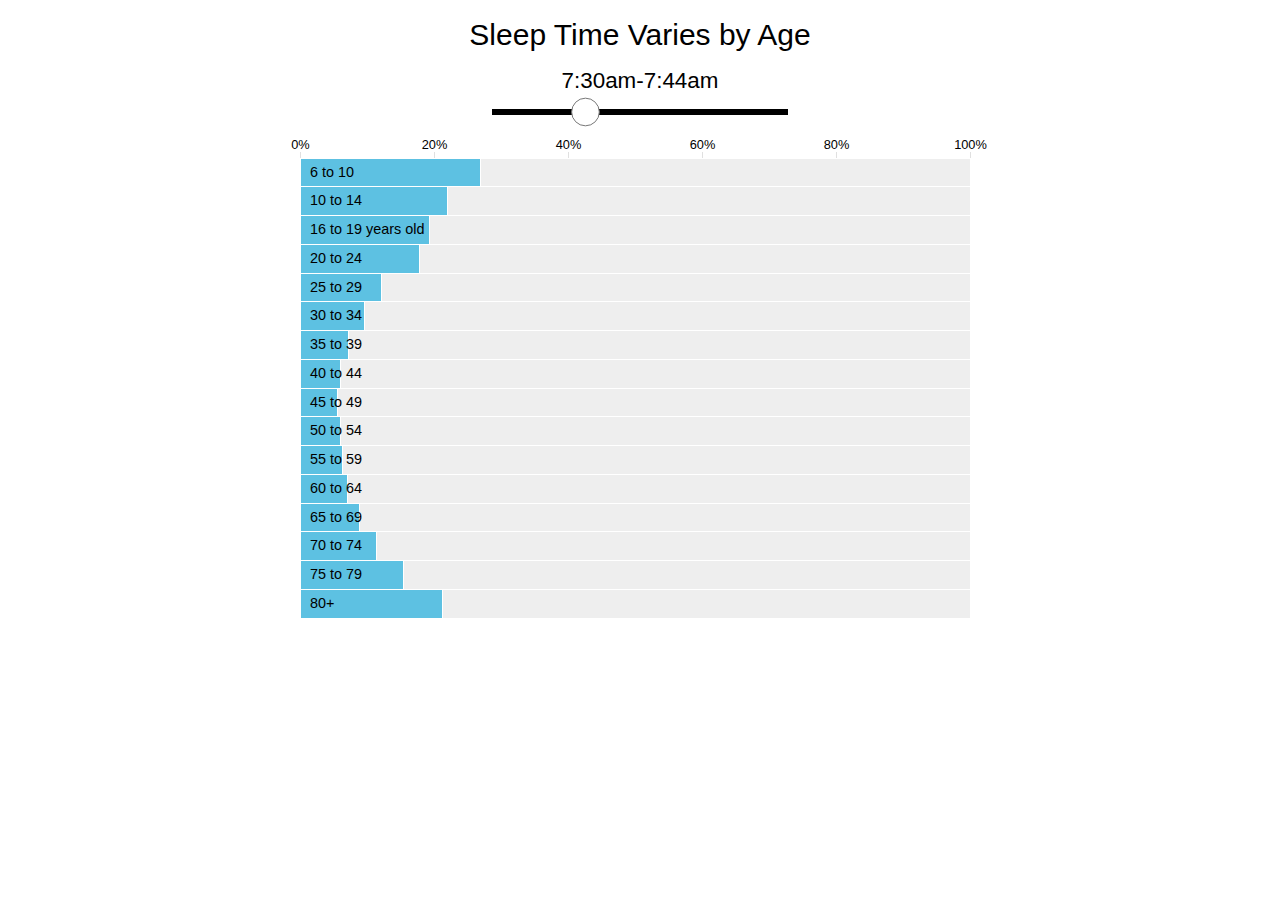
<file: index.html>
<!DOCTYPE html>
<head>
<meta charset="utf-8">
<title>Sleep Time Varies by Age</title>
<link rel="stylesheet" href="style/style.css" type="text/css" media="screen" />
</head>


<div id="main-wrapper">
	<h1>Sleep Time Varies by Age</h1>
	<div id="update">
		<div id="timeslider" class="slider">
			<div class="uservalue"></div>
			<div class="sliderholder"></div>
		</div>
        
        <div class="clr"></div>
	</div><!-- @end #update -->
    
    <div id="chart-wrapper">
        <div id="chart"></div>
        <div class="clr"></div>
    </div><!-- @end #chart-wrapper -->
    
    
    <div class="clr"></div>
</div><!-- @end #main-wrapper -->

<script src="js/d3.v7.min.js"></script>
<script src="js/d3-simple-slider.min.js"></script>

<script>
let USER_TIMEBIN = 30; 

let margin, svg, width, height;    
let x, xAxisBottom, xAxisTop;
let y, yAxisLeft, yAxisRight;
let xAxisEl, yAxisEl;
let bar;
let barData;
let timeSlider;

// Directly paste the data here

barData = [
  {agegrp:6, timebin1:93.3, timebin2:93.3, timebin3:93.3, timebin4:93.3, timebin5:80.1, timebin6:80.1, timebin7:80.1, timebin8:80.1, timebin9:53.8, timebin10:53.8, timebin11:53.8, timebin12:53.8, timebin13:28.2, timebin14:28.2, timebin15:28.2, timebin16:28.2, timebin17:99.7, timebin18:99.7, timebin19:99.4, timebin20:99.4, timebin21:97.7, timebin22:97.7, timebin23:93.1, timebin24:93.1, timebin25:75.1, timebin26:75.1, timebin27:51.6, timebin28:51.6, timebin29:27.0, timebin30:27.0, timebin31:12.1, timebin32:12.1, timebin33:4.7, timebin34:4.7, timebin35:2.0, timebin36:2.0, timebin37:0.8, timebin38:0.8, timebin39:0.4, timebin40:0.4, timebin41:0.2, timebin42:0.2, timebin43:0.2, timebin44:0.2, timebin45:0.5, timebin46:0.5, timebin47:0.9, timebin48:0.9, timebin49:2.0, timebin50:2.0, timebin51:3.1, timebin52:3.1, timebin53:5.8, timebin54:5.8, timebin55:10.7, timebin56:10.7, timebin57:17.8, timebin58:17.8, timebin59:24.4, timebin60:24.4, timebin61:26.9, timebin62:26.9, timebin63:25.8, timebin64:25.8, timebin65:17.6, timebin66:17.6, timebin67:10.4, timebin68:10.4, timebin69:4.3, timebin70:4.3, timebin71:1.8, timebin72:1.8, timebin73:0.7, timebin74:0.7, timebin75:0.5, timebin76:0.5, timebin77:0.7, timebin78:0.7, timebin79:1.9, timebin80:1.9, timebin81:6.8, timebin82:6.8, timebin83:20.0, timebin84:20.0, timebin85:46.3, timebin86:46.3, timebin87:71.8, timebin88:71.8, timebin89:90.7, timebin90:90.7, timebin91:96.9, timebin92:96.9, timebin93:97.8, timebin94:97.8, timebin95:98.1, timebin96:98.1},
  {agegrp:10, timebin1:96.3, timebin2:96.3, timebin3:96.3, timebin4:96.3, timebin5:87.5, timebin6:87.5, timebin7:87.5, timebin8:87.5, timebin9:65.8, timebin10:65.8, timebin11:65.8, timebin12:65.8, timebin13:40.1, timebin14:40.1, timebin15:40.1, timebin16:40.1, timebin17:99.4, timebin18:99.4, timebin19:98.8, timebin20:98.8, timebin21:95.6, timebin22:95.6, timebin23:88.5, timebin24:88.5, timebin25:67.2, timebin26:67.2, timebin27:43.3, timebin28:43.3, timebin29:22.0, timebin30:22.0, timebin31:10.0, timebin32:10.0, timebin33:4.0, timebin34:4.0, timebin35:1.8, timebin36:1.8, timebin37:0.8, timebin38:0.8, timebin39:0.4, timebin40:0.4, timebin41:0.2, timebin42:0.2, timebin43:0.2, timebin44:0.2, timebin45:0.4, timebin46:0.4, timebin47:0.7, timebin48:0.7, timebin49:1.6, timebin50:1.6, timebin51:2.6, timebin52:2.6, timebin53:4.6, timebin54:4.6, timebin55:8.4, timebin56:8.4, timebin57:14.6, timebin58:14.6, timebin59:19.8, timebin60:19.8, timebin61:22.2, timebin62:22.2, timebin63:21.0, timebin64:21.0, timebin65:14.1, timebin66:14.1, timebin67:8.7, timebin68:8.7, timebin69:3.5, timebin70:3.5, timebin71:1.6, timebin72:1.6, timebin73:0.6, timebin74:0.6, timebin75:0.3, timebin76:0.3, timebin77:0.3, timebin78:0.3, timebin79:0.8, timebin80:0.8, timebin81:3.7, timebin82:3.7, timebin83:12.7, timebin84:12.7, timebin85:34.4, timebin86:34.4, timebin87:60.0, timebin88:60.0, timebin89:84.5, timebin90:84.5, timebin91:94.2, timebin92:94.2, timebin93:97.9, timebin94:97.9, timebin95:98.9, timebin96:98.9},
  {agegrp:15, timebin1:97.3, timebin2:97.3, timebin3:98.0, timebin4:98.0, timebin5:94.5, timebin6:94.5, timebin7:94.5, timebin8:94.5, timebin9:82.3, timebin10:82.3, timebin11:82.3, timebin12:82.3, timebin13:63.2, timebin14:63.2, timebin15:63.2, timebin16:63.2, timebin17:99.0, timebin18:99.0, timebin19:98.0, timebin20:98.0, timebin21:92.8, timebin22:92.8, timebin23:83.8, timebin24:83.8, timebin25:60.5, timebin26:60.5, timebin27:39.2, timebin28:39.2, timebin29:19.3, timebin30:19.3, timebin31:9.7, timebin32:9.7, timebin33:4.1, timebin34:4.1, timebin35:2.2, timebin36:2.2, timebin37:1.1, timebin38:1.1, timebin39:0.8, timebin40:0.8, timebin41:0.6, timebin42:0.6, timebin43:0.6, timebin44:0.6, timebin45:0.8, timebin46:0.8, timebin47:1.2, timebin48:1.2, timebin49:2.2, timebin50:2.2, timebin51:3.2, timebin52:3.2, timebin53:5.1, timebin54:5.1, timebin55:8.8, timebin56:8.8, timebin57:14.8, timebin58:14.8, timebin59:19.5, timebin60:19.5, timebin61:21.1, timebin62:21.1, timebin63:19.9, timebin64:19.9, timebin65:13.8, timebin66:13.8, timebin67:8.6, timebin68:8.6, timebin69:3.8, timebin70:3.8, timebin71:1.7, timebin72:1.7, timebin73:0.7, timebin74:0.7, timebin75:0.3, timebin76:0.3, timebin77:0.2, timebin78:0.2, timebin79:0.4, timebin80:0.4, timebin81:1.4, timebin82:1.4, timebin83:5.3, timebin84:5.3, timebin85:17.7, timebin86:17.7, timebin87:36.9, timebin88:36.9, timebin89:64.7, timebin90:64.7, timebin91:81.8, timebin92:81.8, timebin93:92.4, timebin94:92.4, timebin95:96.5, timebin96:96.5},
  {agegrp:20, timebin1:96.7, timebin2:96.7, timebin3:97.6, timebin4:97.6, timebin5:95.5, timebin6:95.5, timebin7:95.7, timebin8:95.7, timebin9:86.3, timebin10:86.3, timebin11:86.3, timebin12:86.3, timebin13:70.3, timebin14:70.3, timebin15:70.3, timebin16:70.3, timebin17:98.6, timebin18:98.6, timebin19:97.2, timebin20:97.2, timebin21:89.1, timebin22:89.1, timebin23:77.3, timebin24:77.3, timebin25:53.5, timebin26:53.5, timebin27:35.5, timebin28:35.5, timebin29:17.8, timebin30:17.8, timebin31:9.4, timebin32:9.4, timebin33:4.2, timebin34:4.2, timebin35:2.4, timebin36:2.4, timebin37:1.3, timebin38:1.3, timebin39:1.1, timebin40:1.1, timebin41:0.8, timebin42:0.8, timebin43:0.8, timebin44:0.8, timebin45:1.2, timebin46:1.2, timebin47:1.7, timebin48:1.7, timebin49:3.0, timebin50:3.0, timebin51:4.3, timebin52:4.3, timebin53:6.4, timebin54:6.4, timebin55:10.2, timebin56:10.2, timebin57:17.1, timebin58:17.1, timebin59:22.6, timebin60:22.6, timebin61:24.4, timebin62:24.4, timebin63:22.6, timebin64:22.6, timebin65:15.5, timebin66:15.5, timebin67:9.3, timebin68:9.3, timebin69:3.9, timebin70:3.9, timebin71:1.7, timebin72:1.7, timebin73:0.7, timebin74:0.7, timebin75:0.4, timebin76:0.4, timebin77:0.3, timebin78:0.3, timebin79:0.4, timebin80:0.4, timebin81:1.1, timebin82:1.1, timebin83:3.8, timebin84:3.8, timebin85:13.6, timebin86:13.6, timebin87:29.9, timebin88:29.9, timebin89:57.0, timebin90:57.0, timebin91:75.5, timebin92:75.5, timebin93:89.0, timebin94:89.0, timebin95:94.8, timebin96:94.8},
  {agegrp:25, timebin1:97.1, timebin2:97.1, timebin3:97.7, timebin4:97.7, timebin5:95.1, timebin6:95.1, timebin7:95.2, timebin8:95.2, timebin9:85.0, timebin10:85.0, timebin11:85.1, timebin12:85.1, timebin13:67.7, timebin14:67.7, timebin15:67.7, timebin16:67.7, timebin17:98.6, timebin18:98.6, timebin19:96.6, timebin20:96.6, timebin21:85.8, timebin22:85.8, timebin23:70.5, timebin24:70.5, timebin25:44.3, timebin26:44.3, timebin27:26.9, timebin28:26.9, timebin29:12.2, timebin30:12.2, timebin31:6.1, timebin32:6.1, timebin33:2.7, timebin34:2.7, timebin35:1.6, timebin36:1.6, timebin37:0.9, timebin38:0.9, timebin39:0.7, timebin40:0.7, timebin41:0.6, timebin42:0.6, timebin43:0.7, timebin44:0.7, timebin45:1.1, timebin46:1.1, timebin47:1.5, timebin48:1.5, timebin49:2.6, timebin50:2.6, timebin51:3.7, timebin52:3.7, timebin53:5.8, timebin54:5.8, timebin55:9.5, timebin56:9.5, timebin57:16.0, timebin58:16.0, timebin59:22.3, timebin60:22.3, timebin61:25.1, timebin62:25.1, timebin63:23.4, timebin64:23.4, timebin65:16.1, timebin66:16.1, timebin67:9.8, timebin68:9.8, timebin69:3.9, timebin70:3.9, timebin71:1.4, timebin72:1.4, timebin73:0.6, timebin74:0.6, timebin75:0.3, timebin76:0.3, timebin77:0.3, timebin78:0.3, timebin79:0.4, timebin80:0.4, timebin81:1.3, timebin82:1.3, timebin83:4.4, timebin84:4.4, timebin85:15.0, timebin86:15.0, timebin87:32.6, timebin88:32.6, timebin89:60.8, timebin90:60.8, timebin91:79.8, timebin92:79.8, timebin93:91.8, timebin94:91.8, timebin95:96.2, timebin96:96.2},
  {agegrp:30, timebin1:97.5, timebin2:97.5, timebin3:97.9, timebin4:97.9, timebin5:94.9, timebin6:94.9, timebin7:95.0, timebin8:95.0, timebin9:84.5, timebin10:84.5, timebin11:84.5, timebin12:84.5, timebin13:66.3, timebin14:66.3, timebin15:66.3, timebin16:66.3, timebin17:98.3, timebin18:98.3, timebin19:95.9, timebin20:95.9, timebin21:83.9, timebin22:83.9, timebin23:67.4, timebin24:67.4, timebin25:40.1, timebin26:40.1, timebin27:22.8, timebin28:22.8, timebin29:9.6, timebin30:9.6, timebin31:4.5, timebin32:4.5, timebin33:1.9, timebin34:1.9, timebin35:1.1, timebin36:1.1, timebin37:0.6, timebin38:0.6, timebin39:0.5, timebin40:0.5, timebin41:0.5, timebin42:0.5, timebin43:0.5, timebin44:0.5, timebin45:0.9, timebin46:0.9, timebin47:1.3, timebin48:1.3, timebin49:2.4, timebin50:2.4, timebin51:3.3, timebin52:3.3, timebin53:5.4, timebin54:5.4, timebin55:8.9, timebin56:8.9, timebin57:15.0, timebin58:15.0, timebin59:20.4, timebin60:20.4, timebin61:22.5, timebin62:22.5, timebin63:21.0, timebin64:21.0, timebin65:14.5, timebin66:14.5, timebin67:8.4, timebin68:8.4, timebin69:3.4, timebin70:3.4, timebin71:1.3, timebin72:1.3, timebin73:0.5, timebin74:0.5, timebin75:0.3, timebin76:0.3, timebin77:0.2, timebin78:0.2, timebin79:0.4, timebin80:0.4, timebin81:1.5, timebin82:1.5, timebin83:4.8, timebin84:4.8, timebin85:15.6, timebin86:15.6, timebin87:34.0, timebin88:34.0, timebin89:62.9, timebin90:62.9, timebin91:81.9, timebin92:81.9, timebin93:93.2, timebin94:93.2, timebin95:97.0, timebin96:97.0},
  {agegrp:35, timebin1:97.5, timebin2:97.5, timebin3:97.9, timebin4:97.9, timebin5:94.4, timebin6:94.4, timebin7:94.4, timebin8:94.4, timebin9:82.8, timebin10:82.8, timebin11:82.8, timebin12:82.8, timebin13:64.2, timebin14:64.2, timebin15:64.2, timebin16:64.2, timebin17:98.4, timebin18:98.4, timebin19:95.4, timebin20:95.4, timebin21:81.2, timebin22:81.2, timebin23:62.8, timebin24:62.8, timebin25:34.7, timebin26:34.7, timebin27:18.8, timebin28:18.8, timebin29:7.2, timebin30:7.2, timebin31:3.3, timebin32:3.3, timebin33:1.3, timebin34:1.3, timebin35:0.8, timebin36:0.8, timebin37:0.5, timebin38:0.5, timebin39:0.5, timebin40:0.5, timebin41:0.5, timebin42:0.5, timebin43:0.6, timebin44:0.6, timebin45:0.9, timebin46:0.9, timebin47:1.4, timebin48:1.4, timebin49:2.5, timebin50:2.5, timebin51:3.5, timebin52:3.5, timebin53:5.7, timebin54:5.7, timebin55:9.2, timebin56:9.2, timebin57:15.3, timebin58:15.3, timebin59:20.1, timebin60:20.1, timebin61:21.7, timebin62:21.7, timebin63:19.8, timebin64:19.8, timebin65:13.5, timebin66:13.5, timebin67:7.7, timebin68:7.7, timebin69:3.1, timebin70:3.1, timebin71:1.2, timebin72:1.2, timebin73:0.5, timebin74:0.5, timebin75:0.3, timebin76:0.3, timebin77:0.3, timebin78:0.3, timebin79:0.5, timebin80:0.5, timebin81:1.7, timebin82:1.7, timebin83:5.4, timebin84:5.4, timebin85:17.2, timebin86:17.2, timebin87:36.0, timebin88:36.0, timebin89:65.4, timebin90:65.4, timebin91:83.9, timebin92:83.9, timebin93:94.5, timebin94:94.5, timebin95:97.5, timebin96:97.5},
  {agegrp:40, timebin1:97.5, timebin2:97.5, timebin3:97.7, timebin4:97.7, timebin5:94.0, timebin6:94.0, timebin7:94.1, timebin8:94.1, timebin9:81.7, timebin10:81.7, timebin11:81.7, timebin12:81.7, timebin13:62.2, timebin14:62.2, timebin15:62.2, timebin16:62.2, timebin17:98.0, timebin18:98.0, timebin19:94.4, timebin20:94.4, timebin21:78.8, timebin22:78.8, timebin23:59.9, timebin24:59.9, timebin25:31.6, timebin26:31.6, timebin27:16.7, timebin28:16.7, timebin29:6.1, timebin30:6.1, timebin31:2.8, timebin32:2.8, timebin33:1.2, timebin34:1.2, timebin35:0.7, timebin36:0.7, timebin37:0.5, timebin38:0.5, timebin39:0.5, timebin40:0.5, timebin41:0.6, timebin42:0.6, timebin43:0.7, timebin44:0.7, timebin45:1.1, timebin46:1.1, timebin47:1.5, timebin48:1.5, timebin49:2.6, timebin50:2.6, timebin51:3.7, timebin52:3.7, timebin53:6.0, timebin54:6.0, timebin55:10.3, timebin56:10.3, timebin57:17.0, timebin58:17.0, timebin59:22.4, timebin60:22.4, timebin61:23.3, timebin62:23.3, timebin63:21.1, timebin64:21.1, timebin65:13.8, timebin66:13.8, timebin67:7.8, timebin68:7.8, timebin69:3.0, timebin70:3.0, timebin71:1.2, timebin72:1.2, timebin73:0.5, timebin74:0.5, timebin75:0.3, timebin76:0.3, timebin77:0.3, timebin78:0.3, timebin79:0.5, timebin80:0.5, timebin81:1.9, timebin82:1.9, timebin83:5.8, timebin84:5.8, timebin85:18.3, timebin86:18.3, timebin87:38.0, timebin88:38.0, timebin89:67.6, timebin90:67.6, timebin91:85.1, timebin92:85.1, timebin93:95.0, timebin94:95.0, timebin95:97.8, timebin96:97.8},
  {agegrp:45, timebin1:97.4, timebin2:97.4, timebin3:97.7, timebin4:97.7, timebin5:93.6, timebin6:93.6, timebin7:93.6, timebin8:93.6, timebin9:80.0, timebin10:80.0, timebin11:80.0, timebin12:80.0, timebin13:59.4, timebin14:59.4, timebin15:59.4, timebin16:59.4, timebin17:97.9, timebin18:97.9, timebin19:94.5, timebin20:94.5, timebin21:78.3, timebin22:78.3, timebin23:59.4, timebin24:59.4, timebin25:31.0, timebin26:31.0, timebin27:15.7, timebin28:15.7, timebin29:5.6, timebin30:5.6, timebin31:2.5, timebin32:2.5, timebin33:1.0, timebin34:1.0, timebin35:0.7, timebin36:0.7, timebin37:0.4, timebin38:0.4, timebin39:0.5, timebin40:0.5, timebin41:0.5, timebin42:0.5, timebin43:0.7, timebin44:0.7, timebin45:1.1, timebin46:1.1, timebin47:1.6, timebin48:1.6, timebin49:2.7, timebin50:2.7, timebin51:3.9, timebin52:3.9, timebin53:6.3, timebin54:6.3, timebin55:10.9, timebin56:10.9, timebin57:18.3, timebin58:18.3, timebin59:24.5, timebin60:24.5, timebin61:25.2, timebin62:25.2, timebin63:22.6, timebin64:22.6, timebin65:15.0, timebin66:15.0, timebin67:8.4, timebin68:8.4, timebin69:3.2, timebin70:3.2, timebin71:1.2, timebin72:1.2, timebin73:0.5, timebin74:0.5, timebin75:0.3, timebin76:0.3, timebin77:0.3, timebin78:0.3, timebin79:0.6, timebin80:0.6, timebin81:2.0, timebin82:2.0, timebin83:6.3, timebin84:6.3, timebin85:20.0, timebin86:20.0, timebin87:40.8, timebin88:40.8, timebin89:69.4, timebin90:69.4, timebin91:86.4, timebin92:86.4, timebin93:95.1, timebin94:95.1, timebin95:97.9, timebin96:97.9},
  {agegrp:50, timebin1:97.2, timebin2:97.2, timebin3:97.3, timebin4:97.3, timebin5:92.7, timebin6:92.7, timebin7:92.8, timebin8:92.8, timebin9:77.1, timebin10:77.1, timebin11:77.0, timebin12:77.0, timebin13:55.5, timebin14:55.5, timebin15:55.4, timebin16:55.4, timebin17:97.8, timebin18:97.8, timebin19:94.1, timebin20:94.1, timebin21:78.7, timebin22:78.7, timebin23:59.6, timebin24:59.6, timebin25:31.1, timebin26:31.1, timebin27:15.8, timebin28:15.8, timebin29:6.0, timebin30:6.0, timebin31:2.7, timebin32:2.7, timebin33:1.1, timebin34:1.1, timebin35:0.7, timebin36:0.7, timebin37:0.5, timebin38:0.5, timebin39:0.5, timebin40:0.5, timebin41:0.7, timebin42:0.7, timebin43:0.9, timebin44:0.9, timebin45:1.3, timebin46:1.3, timebin47:1.8, timebin48:1.8, timebin49:3.0, timebin50:3.0, timebin51:4.5, timebin52:4.5, timebin53:7.2, timebin54:7.2, timebin55:12.5, timebin56:12.5, timebin57:21.0, timebin58:21.0, timebin59:27.9, timebin60:27.9, timebin61:28.7, timebin62:28.7, timebin63:25.1, timebin64:25.1, timebin65:16.4, timebin66:16.4, timebin67:9.1, timebin68:9.1, timebin69:3.4, timebin70:3.4, timebin71:1.2, timebin72:1.2, timebin73:0.6, timebin74:0.6, timebin75:0.4, timebin76:0.4, timebin77:0.4, timebin78:0.4, timebin79:0.7, timebin80:0.7, timebin81:2.5, timebin82:2.5, timebin83:7.2, timebin84:7.2, timebin85:23.0, timebin86:23.0, timebin87:44.6, timebin88:44.6, timebin89:72.9, timebin90:72.9, timebin91:88.0, timebin92:88.0, timebin93:95.8, timebin94:95.8, timebin95:98.2, timebin96:98.2},
  {agegrp:55, timebin1:96.9, timebin2:96.9, timebin3:97.0, timebin4:97.0, timebin5:91.5, timebin6:91.5, timebin7:91.6, timebin8:91.6, timebin9:74.5, timebin10:74.5, timebin11:74.4, timebin12:74.4, timebin13:52.3, timebin14:52.3, timebin15:52.3, timebin16:52.3, timebin17:97.9, timebin18:97.9, timebin19:94.3, timebin20:94.3, timebin21:79.1, timebin22:79.1, timebin23:59.2, timebin24:59.2, timebin25:31.7, timebin26:31.7, timebin27:15.9, timebin28:15.9, timebin29:6.3, timebin30:6.3, timebin31:2.8, timebin32:2.8, timebin33:1.3, timebin34:1.3, timebin35:0.7, timebin36:0.7, timebin37:0.4, timebin38:0.4, timebin39:0.5, timebin40:0.5, timebin41:0.7, timebin42:0.7, timebin43:0.9, timebin44:0.9, timebin45:1.4, timebin46:1.4, timebin47:2.2, timebin48:2.2, timebin49:3.7, timebin50:3.7, timebin51:5.2, timebin52:5.2, timebin53:8.3, timebin54:8.3, timebin55:13.7, timebin56:13.7, timebin57:23.1, timebin58:23.1, timebin59:30.0, timebin60:30.0, timebin61:30.8, timebin62:30.8, timebin63:27.4, timebin64:27.4, timebin65:18.0, timebin66:18.0, timebin67:10.1, timebin68:10.1, timebin69:3.7, timebin70:3.7, timebin71:1.5, timebin72:1.5, timebin73:0.6, timebin74:0.6, timebin75:0.4, timebin76:0.4, timebin77:0.4, timebin78:0.4, timebin79:0.8, timebin80:0.8, timebin81:2.9, timebin82:2.9, timebin83:8.5, timebin84:8.5, timebin85:25.7, timebin86:25.7, timebin87:48.0, timebin88:48.0, timebin89:75.9, timebin90:75.9, timebin91:90.0, timebin92:90.0, timebin93:96.4, timebin94:96.4, timebin95:98.3, timebin96:98.3},
  {agegrp:60, timebin1:96.2, timebin2:96.2, timebin3:96.4, timebin4:96.4, timebin5:89.5, timebin6:89.5, timebin7:89.6, timebin8:89.6, timebin9:70.6, timebin10:70.6, timebin11:70.5, timebin12:70.5, timebin13:47.8, timebin14:47.8, timebin15:47.8, timebin16:47.8, timebin17:98.0, timebin18:98.0, timebin19:94.5, timebin20:94.5, timebin21:80.3, timebin22:80.3, timebin23:62.1, timebin24:62.1, timebin25:34.5, timebin26:34.5, timebin27:17.2, timebin28:17.2, timebin29:7.1, timebin30:7.1, timebin31:3.1, timebin32:3.1, timebin33:1.3, timebin34:1.3, timebin35:0.7, timebin36:0.7, timebin37:0.5, timebin38:0.5, timebin39:0.6, timebin40:0.6, timebin41:0.8, timebin42:0.8, timebin43:1.1, timebin44:1.1, timebin45:2.0, timebin46:2.0, timebin47:2.8, timebin48:2.8, timebin49:4.6, timebin50:4.6, timebin51:6.5, timebin52:6.5, timebin53:10.3, timebin54:10.3, timebin55:17.2, timebin56:17.2, timebin57:28.4, timebin58:28.4, timebin59:36.5, timebin60:36.5, timebin61:37.4, timebin62:37.4, timebin63:32.9, timebin64:32.9, timebin65:21.1, timebin66:21.1, timebin67:11.3, timebin68:11.3, timebin69:4.1, timebin70:4.1, timebin71:1.4, timebin72:1.4, timebin73:0.6, timebin74:0.6, timebin75:0.4, timebin76:0.4, timebin77:0.4, timebin78:0.4, timebin79:1.0, timebin80:1.0, timebin81:3.6, timebin82:3.6, timebin83:10.6, timebin84:10.6, timebin85:29.8, timebin86:29.8, timebin87:52.7, timebin88:52.7, timebin89:79.4, timebin90:79.4, timebin91:91.8, timebin92:91.8, timebin93:96.9, timebin94:96.9, timebin95:98.5, timebin96:98.5},
  {agegrp:65, timebin1:95.4, timebin2:95.4, timebin3:95.5, timebin4:95.5, timebin5:87.6, timebin6:87.6, timebin7:87.6, timebin8:87.6, timebin9:67.7, timebin10:67.7, timebin11:67.6, timebin12:67.6, timebin13:44.7, timebin14:44.7, timebin15:44.7, timebin16:44.7, timebin17:98.2, timebin18:98.2, timebin19:95.0, timebin20:95.0, timebin21:82.3, timebin22:82.3, timebin23:65.3, timebin24:65.3, timebin25:39.5, timebin26:39.5, timebin27:21.1, timebin28:21.1, timebin29:8.9, timebin30:8.9, timebin31:4.0, timebin32:4.0, timebin33:1.6, timebin34:1.6, timebin35:0.9, timebin36:0.9, timebin37:0.6, timebin38:0.6, timebin39:0.6, timebin40:0.6, timebin41:0.9, timebin42:0.9, timebin43:1.5, timebin44:1.5, timebin45:2.4, timebin46:2.4, timebin47:3.4, timebin48:3.4, timebin49:5.6, timebin50:5.6, timebin51:7.6, timebin52:7.6, timebin53:12.3, timebin54:12.3, timebin55:20.3, timebin56:20.3, timebin57:32.6, timebin58:32.6, timebin59:41.8, timebin60:41.8, timebin61:41.6, timebin62:41.6, timebin63:36.9, timebin64:36.9, timebin65:23.7, timebin66:23.7, timebin67:13.1, timebin68:13.1, timebin69:4.7, timebin70:4.7, timebin71:1.5, timebin72:1.5, timebin73:0.6, timebin74:0.6, timebin75:0.3, timebin76:0.3, timebin77:0.5, timebin78:0.5, timebin79:1.3, timebin80:1.3, timebin81:4.5, timebin82:4.5, timebin83:12.7, timebin84:12.7, timebin85:32.7, timebin86:32.7, timebin87:55.7, timebin88:55.7, timebin89:80.9, timebin90:80.9, timebin91:92.4, timebin92:92.4, timebin93:96.8, timebin94:96.8, timebin95:98.2, timebin96:98.2},
  {agegrp:70, timebin1:94.5, timebin2:94.5, timebin3:94.6, timebin4:94.6, timebin5:85.4, timebin6:85.4, timebin7:85.4, timebin8:85.4, timebin9:63.8, timebin10:63.8, timebin11:63.7, timebin12:63.7, timebin13:41.6, timebin14:41.6, timebin15:41.6, timebin16:41.6, timebin17:98.4, timebin18:98.4, timebin19:95.5, timebin20:95.5, timebin21:84.2, timebin22:84.2, timebin23:70.1, timebin24:70.1, timebin25:44.9, timebin26:44.9, timebin27:26.0, timebin28:26.0, timebin29:11.4, timebin30:11.4, timebin31:5.3, timebin32:5.3, timebin33:2.0, timebin34:2.0, timebin35:1.3, timebin36:1.3, timebin37:0.9, timebin38:0.9, timebin39:1.1, timebin40:1.1, timebin41:1.7, timebin42:1.7, timebin43:2.5, timebin44:2.5, timebin45:4.2, timebin46:4.2, timebin47:5.7, timebin48:5.7, timebin49:8.3, timebin50:8.3, timebin51:10.4, timebin52:10.4, timebin53:15.3, timebin54:15.3, timebin55:24.1, timebin56:24.1, timebin57:38.3, timebin58:38.3, timebin59:48.2, timebin60:48.2, timebin61:48.1, timebin62:48.1, timebin63:42.4, timebin64:42.4, timebin65:26.3, timebin66:26.3, timebin67:14.5, timebin68:14.5, timebin69:4.8, timebin70:4.8, timebin71:1.5, timebin72:1.5, timebin73:0.6, timebin74:0.6, timebin75:0.6, timebin76:0.6, timebin77:0.9, timebin78:0.9, timebin79:1.7, timebin80:1.7, timebin81:5.6, timebin82:5.6, timebin83:15.0, timebin84:15.0, timebin85:36.7, timebin86:36.7, timebin87:59.0, timebin88:59.0, timebin89:82.6, timebin90:82.6, timebin91:92.9, timebin92:92.9, timebin93:96.7, timebin94:96.7, timebin95:98.1, timebin96:98.1},
  {agegrp:75, timebin1:94.1, timebin2:94.1, timebin3:94.3, timebin4:94.3, timebin5:84.7, timebin6:84.7, timebin7:84.7, timebin8:84.7, timebin9:64.8, timebin10:64.8, timebin11:64.7, timebin12:64.7, timebin13:40.5, timebin14:40.5, timebin15:40.4, timebin16:40.4, timebin17:98.5, timebin18:98.5, timebin19:96.2, timebin20:96.2, timebin21:87.2, timebin22:87.2, timebin23:75.2, timebin24:75.2, timebin25:50.9, timebin26:50.9, timebin27:30.7, timebin28:30.7, timebin29:15.5, timebin30:15.5, timebin31:6.7, timebin32:6.7, timebin33:2.5, timebin34:2.5, timebin35:1.3, timebin36:1.3, timebin37:0.8, timebin38:0.8, timebin39:1.0, timebin40:1.0, timebin41:1.5, timebin42:1.5, timebin43:2.8, timebin44:2.8, timebin45:4.7, timebin46:4.7, timebin47:6.3, timebin48:6.3, timebin49:8.5, timebin50:8.5, timebin51:10.8, timebin52:10.8, timebin53:16.0, timebin54:16.0, timebin55:25.6, timebin56:25.6, timebin57:40.9, timebin58:40.9, timebin59:51.0, timebin60:51.0, timebin61:50.5, timebin62:50.5, timebin63:44.6, timebin64:44.6, timebin65:29.4, timebin66:29.4, timebin67:16.1, timebin68:16.1, timebin69:5.5, timebin70:5.5, timebin71:1.7, timebin72:1.7, timebin73:1.0, timebin74:1.0, timebin75:0.8, timebin76:0.8, timebin77:1.1, timebin78:1.1, timebin79:1.9, timebin80:1.9, timebin81:6.4, timebin82:6.4, timebin83:16.0, timebin84:16.0, timebin85:35.9, timebin86:35.9, timebin87:60.3, timebin88:60.3, timebin89:83.4, timebin90:83.4, timebin91:92.8, timebin92:92.8, timebin93:96.7, timebin94:96.7, timebin95:97.9, timebin96:97.9},
  {agegrp:80, timebin1:92.7, timebin2:92.7, timebin3:92.8, timebin4:92.8, timebin5:80.9, timebin6:80.9, timebin7:80.9, timebin8:80.9, timebin9:57.7, timebin10:57.7, timebin11:57.7, timebin12:57.7, timebin13:36.4, timebin14:36.4, timebin15:36.4, timebin16:36.4, timebin17:98.8, timebin18:98.8, timebin19:97.2, timebin20:97.2, timebin21:90.0, timebin22:90.0, timebin23:80.8, timebin24:80.8, timebin25:60.2, timebin26:60.2, timebin27:40.6, timebin28:40.6, timebin29:21.2, timebin30:21.2, timebin31:11.3, timebin32:11.3, timebin33:5.0, timebin34:5.0, timebin35:2.9, timebin36:2.9, timebin37:2.0, timebin38:2.0, timebin39:2.3, timebin40:2.3, timebin41:3.3, timebin42:3.3, timebin43:5.0, timebin44:5.0, timebin45:7.6, timebin46:7.6, timebin47:9.4, timebin48:9.4, timebin49:11.9, timebin50:11.9, timebin51:13.8, timebin52:13.8, timebin53:20.3, timebin54:20.3, timebin55:31.2, timebin56:31.2, timebin57:46.8, timebin58:46.8, timebin59:55.8, timebin60:55.8, timebin61:55.2, timebin62:55.2, timebin63:48.2, timebin64:48.2, timebin65:30.6, timebin66:30.6, timebin67:17.4, timebin68:17.4, timebin69:5.8, timebin70:5.8, timebin71:2.2, timebin72:2.2, timebin73:1.4, timebin74:1.4, timebin75:1.3, timebin76:1.3, timebin77:2.0, timebin78:2.0, timebin79:3.5, timebin80:3.5, timebin81:8.0, timebin82:8.0, timebin83:20.0, timebin84:20.0, timebin85:43.5, timebin86:43.5, timebin87:64.8, timebin88:64.8, timebin89:84.9, timebin90:84.9, timebin91:93.1, timebin92:93.1, timebin93:95.8, timebin94:95.8, timebin95:97.2, timebin96:97.2},
];

// Dimensions of chart.
margin = { top: 20, right: 20, bottom: 20, left: 10 },
    width = 700 - margin.left - margin.right,
    height = 500 - margin.top - margin.bottom; 

// Define scales and axes.
x = d3.scaleLinear()
    .domain([0, 100])
    .range([0, width]);
xAxisTop = d3.axisTop(x)
    .tickFormat(d => d + "%")
    .ticks(5);
y = d3.scaleBand()
    .domain(barData.map(d => d.agegrp))
    .range([0, height]);    

initChart();

function initChart() {
    
    svg = d3.select("#chart").append("svg")
        .attr("width", width + margin.left + margin.right)
        .attr("height", height + margin.top + margin.bottom)
        .append("g")
        .attr("transform", "translate(" + margin.left + "," + margin.top + ")");
    
    // Add x-axis
    xAxisEl = svg.append("g").attr("class", "x axis");
    xAxisEl.call(xAxisTop);
    
	// Bars
	bar = svg.selectAll(".bar")
		.data(barData)
		.join("g")
		.attr("class", "bar")
		.attr('transform', d => 'translate(0,'  + y(d.agegrp) + ')');
	bar.append("rect")
        .attr('class', 'background')
        .attr('height', y.bandwidth())
        .attr('width', width);
	bar.append('rect')
        .attr('class', 'percent')
        .attr('height', y.bandwidth())
        .attr('width', d => x(d["timebin"+USER_TIMEBIN]));
	bar.append('text')
        .attr('class', 'name')
        .attr('y', y.bandwidth()/2)
		.attr("dy", ".3em")
        .attr('x', 10)
		.text(function(d) {
			if (d.agegrp == 15) { return "16 to 19 years old" }
			else if (d.agegrp == 80) { return "80+" }
			else { return d.agegrp + " to " + (d.agegrp+4) }
		});
	
    // Update for settings, add interaction
    updateChart();
    addInteraction();
}



function updateChart() {
	
	// update bars
	bar.selectAll("rect.percent")
		.attr('width', d => x(d["timebin"+USER_TIMEBIN]));
    
	// update value above slider
	d3.select("#timeslider .uservalue").text(binNumberToWords(USER_TIMEBIN));
	
} // @end updateChart()



function addInteraction() {
    
	
	// Define slider
	timeSlider = d3.sliderHorizontal()
		.min(1).max(96)
		.step(1)
        .ticks(0)
        .width(280)
		.value(USER_TIMEBIN)
    	.handle(d3.symbol().type(d3.symbolCircle).size(600)())
    	.displayValue(false)
    		.on("onchange", function(val) {
				USER_TIMEBIN = val;
        		updateChart();
    		});
	
	// Add slider
	d3.select("#timeslider .sliderholder")
	    .append("svg")
	    .attr("width", 330)
	    .attr("height", 35)
	    .append("g")
		.attr('transform', 'translate(20,20)')
		.call(timeSlider);
    
} // @end addInteraction()





// Convert bin numbers 0 to 47 to time segments in words
function binNumberToWords(bin_num) {
	
	let time_span;
	
	var hour = Math.floor(bin_num / 4);
	if (hour == 0 || hour == 24) {
		ampm_start = "am";
		ampm_finish = "am";
		hour = 12;
	} else if (hour == 12) {
		ampm_start = "pm";
		ampm_finish = "pm";
	} else if (hour > 12) {
		ampm_start = "pm";
		ampm_finish = "pm";
		hour -= 12;
	} else {
		ampm_start = "am";
		ampm_finish = "am";
	}
	let remainder = bin_num % 4;
	if (remainder == 0) {
		time_span = hour + ":00"+ampm_start+"-" + hour + ":14"+ampm_finish; 
	} else {
		time_span = hour + ":"+(remainder*15)+ampm_start+"-" + hour + ":"+((remainder+1)*15-1)+ampm_finish;
	}
	
	return time_span;
}

</script>
</file>
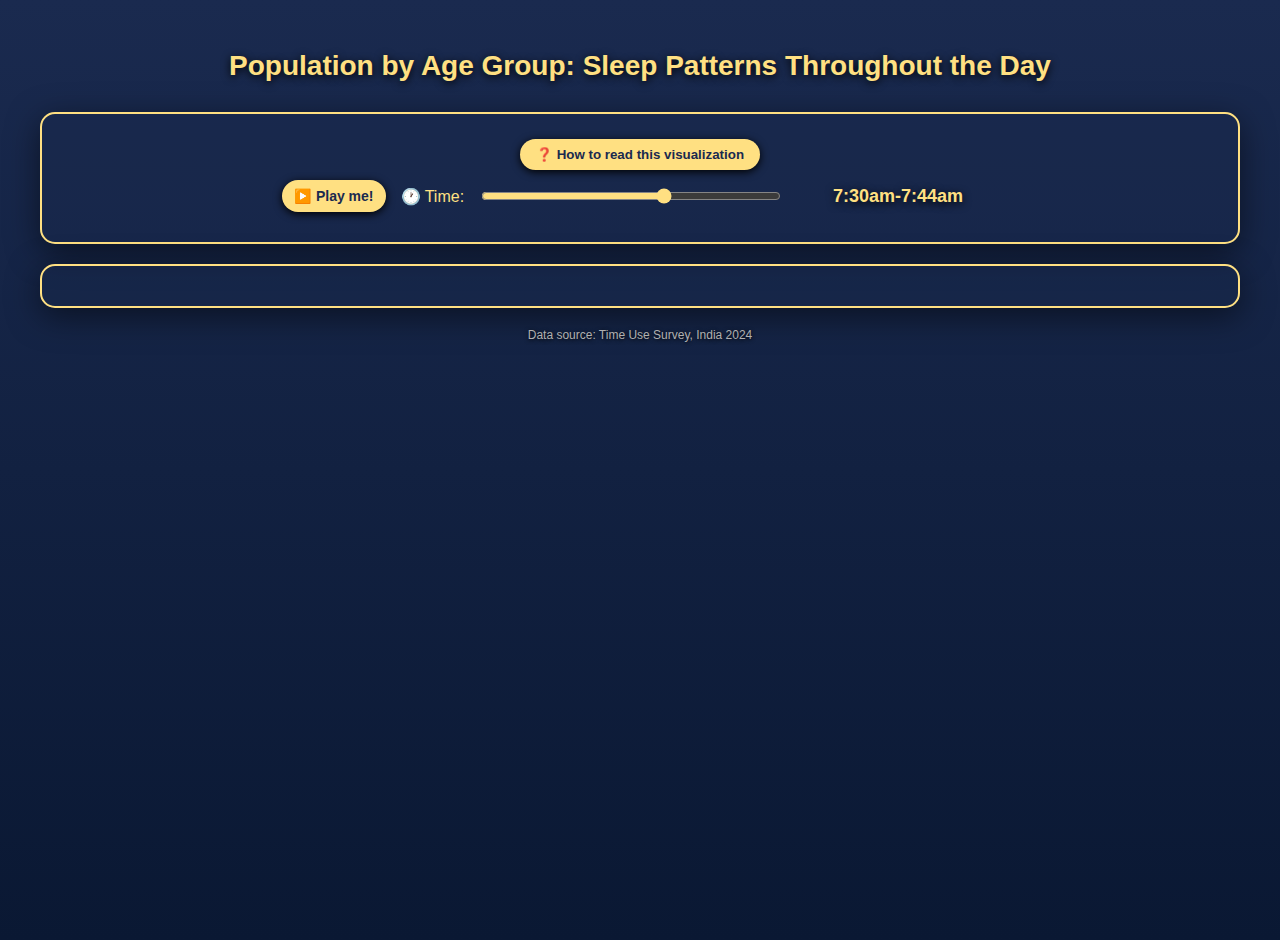
<file: d3-buildings-visualization.html>
<!DOCTYPE html>
<html lang="en">
<head>
    <meta charset="UTF-8">
    <meta name="viewport" content="width=device-width, initial-scale=1.0">
    <title>D3 Sleep Patterns by Age Group - Night Cityscape</title>
    <script src="https://d3js.org/d3.v7.min.js"></script>
    <style>
        body {
            margin: 0;
            padding: 20px;
            background: linear-gradient(to top, #0a1833 0%, #1a2a4f 100%);
            font-family: Arial, sans-serif;
            color: #ffe082;
            min-height: 100vh;
        }
        
        .container {
            max-width: 1400px;
            margin: 0 auto;
            padding: 0 20px;
        }
        
        h1 {
            text-align: center;
            margin: 30px 0;
            text-shadow: 0 2px 8px #000;
            font-size: clamp(20px, 3vw, 28px);
        }
        
        .controls {
            text-align: center;
            margin: 20px 0;
            padding: 15px;
            background: rgba(26, 42, 79, 0.3);
            border: 2px solid #ffe082;
            border-radius: 15px;
            box-shadow: 0 8px 32px rgba(0,0,0,0.5);
        }
        
        .slider-container {
            display: flex;
            align-items: center;
            justify-content: center;
            gap: 15px;
            flex-wrap: wrap;
            margin-bottom: 15px;
        }
        
        .time-display {
            font-size: 18px;
            font-weight: bold;
            min-width: 200px;
            text-shadow: 0 2px 8px #000;
        }
        
        #timebin-slider {
            width: 300px;
            max-width: 80vw;
            accent-color: #ffe082;
        }
        
        .help-btn {
            background: #ffe082;
            color: #1a2a4f;
            border: none;
            border-radius: 20px;
            padding: 8px 16px;
            font-weight: bold;
            cursor: pointer;
            box-shadow: 0 2px 8px #000;
            margin: 10px;
        }
        
        .help-btn:hover {
            background: #fbbf24;
            transform: translateY(-1px);
        }
        
        .play-btn {
            background: #ffe082;
            color: #1a2a4f;
            border: none;
            border-radius: 20px;
            padding: 8px 12px;
            font-size: 14px;
            font-weight: bold;
            cursor: pointer;
            box-shadow: 0 2px 8px #000;
            display: flex;
            align-items: center;
            justify-content: center;
            gap: 5px;
            transition: all 0.3s ease;
            white-space: nowrap;
        }
        
        .play-btn:hover {
            background: #fbbf24;
            transform: translateY(-1px);
            box-shadow: 0 4px 12px #000;
        }
        
        .play-btn.playing {
            background: #ff6b6b;
        }
        
        .play-btn.playing:hover {
            background: #ff5252;
        }
        
        /* Simple Time Controls */
        .time-controls {
            display: flex;
            align-items: center;
            gap: 15px;
            flex-wrap: wrap;
            justify-content: center;
        }
        
        .time-display {
            font-size: 18px;
            font-weight: bold;
            min-width: 200px;
            color: #ffe082;
            text-shadow: 0 2px 8px #000;
        }
        
        #timebin-slider {
            width: 300px;
            max-width: 80vw;
            accent-color: #ffe082;
        }
        
        .time-number {
            font-size: 24px;
            font-weight: bold;
            color: #ffe082;
            text-shadow: 0 2px 8px #000;
            font-family: 'Courier New', monospace;
        }
        
        .ampm-indicator {
            font-size: 16px;
            font-weight: bold;
            color: #fbbf24;
            background: rgba(255, 224, 130, 0.2);
            padding: 4px 8px;
            border-radius: 8px;
            border: 1px solid #ffe082;
        }
        
        .period-description {
            font-size: 14px;
            color: #87ceeb;
            font-weight: 500;
            text-shadow: 0 1px 4px #000;
        }
        
        /* Legend inside visualization */
        .window-legend {
            position: absolute;
            top: 20px;
            right: 20px;
            z-index: 10;
            background: rgba(26, 42, 79, 0.9);
            border: 2px solid rgba(255, 224, 130, 0.5);
            border-radius: 12px;
            padding: 15px;
            box-shadow: 0 4px 16px rgba(0,0,0,0.6);
        }
        
        .legend-item {
            display: flex;
            align-items: center;
            gap: 8px;
            margin-bottom: 12px;
            font-size: 14px;
            font-weight: bold;
        }
        
        .legend-item:last-child {
            margin-bottom: 0;
        }
        
        .window-sample {
            width: 16px;
            height: 12px;
            border-radius: 2px;
            border: 1px solid #2a3d5f;
        }
        
        .window-asleep {
            background: #1e3a8a;
        }
        
        .window-awake {
            background: #fbbf24;
            box-shadow: 0 0 8px rgba(251, 191, 36, 0.6);
        }
        
        .equals-sign {
            color: #ffe082;
            font-weight: bold;
            font-size: 16px;
        }
        
        .emoji-sleeping {
            font-size: 24px;
            animation: sleepBob 2s ease-in-out infinite;
            position: relative;
        }
        
        .emoji-awake {
            font-size: 24px;
            animation: awakePulse 1.5s ease-in-out infinite;
        }
        
        .zzz-animation {
            position: absolute;
            font-size: 14px;
            color: #87ceeb;
            font-weight: bold;
            animation: zzzFloat 3s ease-in-out infinite;
            pointer-events: none;
        }
        
        .zzz-1 {
            top: -15px;
            right: -5px;
            animation-delay: 0s;
        }
        
        .zzz-2 {
            top: -25px;
            right: 5px;
            animation-delay: 0.5s;
        }
        
        .zzz-3 {
            top: -35px;
            right: 15px;
            animation-delay: 1s;
        }
        
        @keyframes sleepBob {
            0%, 100% {
                transform: translateY(0px) rotate(0deg);
            }
            50% {
                transform: translateY(-3px) rotate(-2deg);
            }
        }
        
        @keyframes awakePulse {
            0%, 100% {
                transform: scale(1);
            }
            50% {
                transform: scale(1.1);
            }
        }
        
        @keyframes zzzFloat {
            0% {
                opacity: 0;
                transform: translateY(0px) scale(0.8);
            }
            30% {
                opacity: 1;
                transform: translateY(-10px) scale(1);
            }
            70% {
                opacity: 1;
                transform: translateY(-20px) scale(1.1);
            }
            100% {
                opacity: 0;
                transform: translateY(-30px) scale(0.9);
            }
        }
        
        .legend-text-sleeping {
            color: #87ceeb;
            text-shadow: 0 2px 8px #000;
        }
        
        .legend-text-awake {
            color: #fbbf24;
            text-shadow: 0 2px 8px #000;
        }
        
        .viz-container {
            background: rgba(26, 42, 79, 0.3);
            border: 2px solid #ffe082;
            border-radius: 15px;
            padding: 20px;
            margin: 20px 0;
            box-shadow: 0 8px 32px rgba(0,0,0,0.5);
            overflow-x: auto;
        }
        
        .tooltip {
            position: absolute;
            background: rgba(26, 42, 79, 0.95);
            color: #ffe082;
            padding: 10px;
            border-radius: 6px;
            font-size: 12px;
            box-shadow: 0 4px 12px #000;
            z-index: 1000;
            pointer-events: none;
            white-space: nowrap;
            border: 1px solid #ffe082;
            opacity: 0;
            transition: opacity 0.3s ease;
        }
        
        .data-source {
            text-align: center;
            margin: 20px 0;
            color: #b0b0b0;
            font-size: 12px;
            text-shadow: 0 1px 4px #000;
        }
        
        /* Help Modal */
        .modal {
            display: none;
            position: fixed;
            top: 0;
            left: 0;
            width: 100%;
            height: 100%;
            background: rgba(0,0,0,0.8);
            z-index: 2000;
            align-items: center;
            justify-content: center;
        }
        
        .modal-content {
            background: #1a2a4f;
            color: #ffe082;
            padding: 30px;
            border-radius: 10px;
            max-width: 600px;
            margin: 20px;
            border: 2px solid #ffe082;
            box-shadow: 0 8px 32px #000;
            max-height: 80vh;
            overflow-y: auto;
        }
        
        .close-btn {
            background: #fbbf24;
            color: #1a2a4f;
            border: none;
            border-radius: 20px;
            padding: 10px 20px;
            font-weight: bold;
            cursor: pointer;
            margin-top: 15px;
        }
        
        /* Responsive adjustments */
        @media (max-width: 768px) {
            .container {
                padding: 0 10px;
            }
            
            .slider-container {
                flex-direction: column;
                gap: 10px;
            }
            
            .time-display {
                min-width: auto;
                text-align: center;
            }
        }
        
        /* D3 specific styles */
        .building {
            cursor: pointer;
            transition: opacity 0.3s ease;
        }
        
        .building:hover {
            opacity: 0.9;
        }
        
        .window {
            transition: fill 0.5s ease;
        }
        
        .window.awake {
            filter: url(#glow);
        }
        
        .age-label {
            font-weight: bold;
            text-anchor: middle;
            font-size: 14px;
            fill: #ffe082;
            text-shadow: 0 2px 8px #000;
        }
        
        .y-axis-label {
            font-size: 12px;
            fill: #ffe082;
            text-anchor: end;
            text-shadow: 0 2px 8px #000;
        }
        
        .y-axis-title {
            font-size: 14px;
            font-weight: bold;
            fill: #ffe082;
            text-anchor: middle;
            text-shadow: 0 2px 8px #000;
        }
    </style>
</head>
<body>
    <div class="container">
        <h1>Population by Age Group: Sleep Patterns Throughout the Day</h1>
        
        <div class="controls">
            <button class="help-btn" onclick="showHelp()">❓ How to read this visualization</button>
            <div class="slider-container">
                <button class="play-btn" id="play-btn" title="Play/Pause timelapse">
                    <span id="play-icon">▶️</span>
                    <span id="play-text">Play me!</span>
                </button>
                <div class="time-controls">
                    <label for="timebin-slider">🕐 Time:</label>
                    <input type="range" id="timebin-slider" min="1" max="48" value="30" />
                    <span class="time-display" id="time-display">7:30am-7:44am</span>
                </div>
            </div>
        </div>
        
        <div class="viz-container">
            <div id="visualization"></div>
        </div>
        
        <div class="data-source">Data source: Time Use Survey, India 2024</div>
    </div>
    
    <!-- Tooltip -->
    <div class="tooltip" id="tooltip"></div>
    
    <!-- Help Modal -->
    <div class="modal" id="help-modal">
        <div class="modal-content">
            <h3 style="margin-top: 0; color: #fbbf24;">Welcome to the Imaginary Land! 🌃</h3>
            <p style="text-align: left; line-height: 1.6; margin-bottom: 15px;">
                Imagine an imaginary land where people of different ages live in different buildings. 
                All people in their retirement, middle-aged and so on, live together. Obviously children love it! 
                They have no supervision by adults. (Remember: Imaginary) 🏘️
            </p>
            <p style="text-align: left; line-height: 1.6; margin-bottom: 15px;">
                Each building's 🏢 height is made keeping their occupants in mind. So young people, larger in numbers, 
                have taller buildings, while the oldies get smaller buildings. Each building has 100 windows that 
                represent if the occupants are awake or asleep.
            </p>
            <p style="text-align: left; line-height: 1.6; margin-bottom: 15px;">
                During the 24-hour cycle, we track when these folks are awake or asleep - the lights in the windows give it away:
            </p>
            <ul style="text-align: left; line-height: 1.6;">
                <li><span style="color: #fbbf24;">🟡 Yellow lights</span> = they are up and about</li>
                <li><span style="color: #87ceeb;">🔵 Blue lights</span> = they are asleep</li>
            </ul>
            <p style="text-align: left; line-height: 1.6; margin-bottom: 15px;">
                <strong>What's the point of this imaginary world?</strong> Well, nothing much. 
                It's a creative visualization tracking Indians' sleep cycle! 😴
            </p>
            <p style="margin-bottom: 0; font-size: 14px; color: #b0b0b0; font-style: italic;">
                Source: Time Use Survey, India 2024 • Hover over buildings to see detailed population and sleep data
            </p>
            <button class="close-btn" onclick="closeHelp()">Got it!</button>
        </div>
    </div>

    <script>
        // Sleep data for each age group
        const barData = [
            {"agegrp":"6–15","timebin1":95.5,"timebin2":95.5,"timebin3":85.8,"timebin4":85.8,"timebin5":63.3,"timebin6":63.3,"timebin7":38.0,"timebin8":38.0,"timebin9":99.5,"timebin10":99.0,"timebin11":96.0,"timebin12":89.5,"timebin13":69.0,"timebin14":45.3,"timebin15":23.1,"timebin16":10.5,"timebin17":4.1,"timebin18":1.8,"timebin19":0.8,"timebin20":0.4,"timebin21":0.2,"timebin22":0.2,"timebin23":0.4,"timebin24":0.8,"timebin25":1.7,"timebin26":2.8,"timebin27":5.0,"timebin28":9.1,"timebin29":15.6,"timebin30":21.2,"timebin31":23.5,"timebin32":22.4,"timebin33":15.1,"timebin34":9.2,"timebin35":3.8,"timebin36":1.6,"timebin37":0.6,"timebin38":0.4,"timebin39":0.4,"timebin40":1.1,"timebin41":4.5,"timebin42":14.3,"timebin43":36.8,"timebin44":62.1,"timebin45":85.3,"timebin46":94.4,"timebin47":97.6,"timebin48":98.5},
            {"agegrp":"16–25","timebin1":96.9,"timebin2":97.8,"timebin3":95.2,"timebin4":95.3,"timebin5":85.0,"timebin6":85.0,"timebin7":68.1,"timebin8":68.1,"timebin9":98.7,"timebin10":97.3,"timebin11":90.0,"timebin12":78.8,"timebin13":54.9,"timebin14":35.9,"timebin15":17.8,"timebin16":9.2,"timebin17":4.1,"timebin18":2.3,"timebin19":1.2,"timebin20":1.0,"timebin21":0.7,"timebin22":0.8,"timebin23":1.1,"timebin24":1.5,"timebin25":2.7,"timebin26":3.9,"timebin27":6.0,"timebin28":9.8,"timebin29":16.3,"timebin30":21.5,"timebin31":23.4,"timebin32":21.8,"timebin33":15.0,"timebin34":9.2,"timebin35":3.9,"timebin36":1.7,"timebin37":0.7,"timebin38":0.4,"timebin39":0.3,"timebin40":0.4,"timebin41":1.2,"timebin42":4.3,"timebin43":15.0,"timebin44":32.1,"timebin45":59.6,"timebin46":77.8,"timebin47":90.4,"timebin48":95.4},
            {"agegrp":"26–35","timebin1":97.4,"timebin2":97.9,"timebin3":95.0,"timebin4":95.0,"timebin5":84.5,"timebin6":84.5,"timebin7":66.5,"timebin8":66.5,"timebin9":98.4,"timebin10":96.1,"timebin11":84.3,"timebin12":68.1,"timebin13":41.1,"timebin14":23.8,"timebin15":10.3,"timebin16":4.9,"timebin17":2.1,"timebin18":1.2,"timebin19":0.7,"timebin20":0.6,"timebin21":0.5,"timebin22":0.6,"timebin23":0.9,"timebin24":1.4,"timebin25":2.4,"timebin26":3.4,"timebin27":5.5,"timebin28":9.1,"timebin29":15.2,"timebin30":20.9,"timebin31":23.2,"timebin32":21.6,"timebin33":14.9,"timebin34":8.8,"timebin35":3.6,"timebin36":1.3,"timebin37":0.5,"timebin38":0.3,"timebin39":0.3,"timebin40":0.4,"timebin41":1.5,"timebin42":4.7,"timebin43":15.6,"timebin44":33.8,"timebin45":62.5,"timebin46":81.4,"timebin47":93.0,"timebin48":96.8},
            {"agegrp":"36–45","timebin1":97.5,"timebin2":97.8,"timebin3":94.1,"timebin4":94.1,"timebin5":81.8,"timebin6":81.8,"timebin7":62.5,"timebin8":62.4,"timebin9":98.2,"timebin10":94.8,"timebin11":79.4,"timebin12":60.5,"timebin13":32.3,"timebin14":17.1,"timebin15":6.3,"timebin16":2.9,"timebin17":1.2,"timebin18":0.7,"timebin19":0.5,"timebin20":0.5,"timebin21":0.5,"timebin22":0.7,"timebin23":1.0,"timebin24":1.5,"timebin25":2.6,"timebin26":3.7,"timebin27":6.0,"timebin28":10.0,"timebin29":16.7,"timebin30":21.8,"timebin31":22.9,"timebin32":20.7,"timebin33":13.6,"timebin34":7.8,"timebin35":3.0,"timebin36":1.2,"timebin37":0.5,"timebin38":0.3,"timebin39":0.3,"timebin40":0.5,"timebin41":1.8,"timebin42":5.7,"timebin43":18.2,"timebin44":37.8,"timebin45":67.1,"timebin46":85.0,"timebin47":94.8,"timebin48":97.7},
            {"agegrp":"46–55","timebin1":97.2,"timebin2":97.4,"timebin3":92.7,"timebin4":92.8,"timebin5":77.5,"timebin6":77.5,"timebin7":56.2,"timebin8":56.1,"timebin9":97.8,"timebin10":94.3,"timebin11":78.5,"timebin12":59.4,"timebin13":31.1,"timebin14":15.7,"timebin15":5.8,"timebin16":2.6,"timebin17":1.1,"timebin18":0.7,"timebin19":0.5,"timebin20":0.5,"timebin21":0.6,"timebin22":0.8,"timebin23":1.3,"timebin24":1.8,"timebin25":3.0,"timebin26":4.3,"timebin27":7.1,"timebin28":12.1,"timebin29":20.5,"timebin30":27.3,"timebin31":28.0,"timebin32":24.8,"timebin33":16.4,"timebin34":9.1,"timebin35":3.5,"timebin36":1.3,"timebin37":0.5,"timebin38":0.4,"timebin39":0.3,"timebin40":0.7,"timebin41":2.4,"timebin42":7.2,"timebin43":22.6,"timebin44":44.0,"timebin45":72.2,"timebin46":87.8,"timebin47":95.6,"timebin48":98.1},
            {"agegrp":"56–65","timebin1":96.3,"timebin2":96.4,"timebin3":89.8,"timebin4":89.9,"timebin5":71.5,"timebin6":71.4,"timebin7":48.7,"timebin8":48.6,"timebin9":98.0,"timebin10":94.5,"timebin11":80.3,"timebin12":61.5,"timebin13":34.3,"timebin14":17.4,"timebin15":7.1,"timebin16":3.2,"timebin17":1.4,"timebin18":0.7,"timebin19":0.5,"timebin20":0.5,"timebin21":0.8,"timebin22":1.1,"timebin23":1.9,"timebin24":2.7,"timebin25":4.5,"timebin26":6.3,"timebin27":10.0,"timebin28":16.7,"timebin29":27.4,"timebin30":35.4,"timebin31":36.0,"timebin32":31.8,"timebin33":20.6,"timebin34":11.2,"timebin35":4.0,"timebin36":1.4,"timebin37":0.6,"timebin38":0.4,"timebin39":0.4,"timebin40":1.0,"timebin41":3.5,"timebin42":10.3,"timebin43":28.9,"timebin44":51.7,"timebin45":78.5,"timebin46":91.2,"timebin47":96.7,"timebin48":98.4},
            {"agegrp":"66–75","timebin1":94.8,"timebin2":94.9,"timebin3":86.2,"timebin4":86.2,"timebin5":65.6,"timebin6":65.6,"timebin7":43.4,"timebin8":43.4,"timebin9":98.4,"timebin10":95.5,"timebin11":84.2,"timebin12":69.6,"timebin13":44.3,"timebin14":25.4,"timebin15":11.2,"timebin16":5.1,"timebin17":2.0,"timebin18":1.2,"timebin19":0.8,"timebin20":0.9,"timebin21":1.5,"timebin22":2.2,"timebin23":3.7,"timebin24":5.1,"timebin25":7.4,"timebin26":9.6,"timebin27":14.3,"timebin28":22.7,"timebin29":36.5,"timebin30":46.4,"timebin31":46.7,"timebin32":41.3,"timebin33":26.3,"timebin34":14.6,"timebin35":5.1,"timebin36":1.6,"timebin37":0.7,"timebin38":0.6,"timebin39":0.8,"timebin40":1.6,"timebin41":5.3,"timebin42":14.2,"timebin43":34.9,"timebin44":57.2,"timebin45":81.6,"timebin46":92.6,"timebin47":96.7,"timebin48":98.1},
            {"agegrp":"80+","timebin1":93.0,"timebin2":93.2,"timebin3":82.7,"timebin4":82.7,"timebin5":60.7,"timebin6":60.7,"timebin7":38.2,"timebin8":38.2,"timebin9":98.6,"timebin10":96.7,"timebin11":89.1,"timebin12":79.6,"timebin13":57.7,"timebin14":37.7,"timebin15":19.6,"timebin16":9.9,"timebin17":4.1,"timebin18":2.3,"timebin19":1.6,"timebin20":1.8,"timebin21":2.6,"timebin22":4.2,"timebin23":6.5,"timebin24":8.3,"timebin25":10.4,"timebin26":12.6,"timebin27":18.6,"timebin28":29.2,"timebin29":45.1,"timebin30":54.6,"timebin31":53.9,"timebin32":47.5,"timebin33":30.4,"timebin34":16.8,"timebin35":5.8,"timebin36":2.0,"timebin37":1.3,"timebin38":1.2,"timebin39":1.7,"timebin40":3.0,"timebin41":7.6,"timebin42":18.2,"timebin43":40.3,"timebin44":62.8,"timebin45":84.1,"timebin46":92.8,"timebin47":96.0,"timebin48":97.3}
        ];
        
        // Population data for each age group
        const popByAge = [69613, 84213, 99091, 72625, 54363, 44044, 19517, 6984];
        
        // Colors for buildings
        const buildingColors = ['#1a2a4f','#223366','#16213a','#1b2d4b','#223366','#1a2a4f','#16213a','#223366'];
        
        // D3 visualization setup
        let svg, width, height, margin;
        let currentTimebin = 30;
        
        // Timelapse functionality
        let isPlaying = false;
        let playInterval;
        const playSpeed = 1000; // milliseconds between frames (1 second)
        
        // Initialize visualization
        function initVisualization() {
            // Set up dimensions
            const container = d3.select('#visualization');
            margin = {top: 40, right: 40, bottom: 80, left: 80};
            
            // Make responsive
            const containerWidth = parseInt(container.style('width'));
            width = Math.min(containerWidth, 1200) - margin.left - margin.right;
            height = Math.min(width * 0.6, 500);
            
            // Clear any existing SVG
            container.selectAll('*').remove();
            
            // Create SVG
            svg = container.append('svg')
                .attr('width', width + margin.left + margin.right)
                .attr('height', height + margin.bottom + margin.top)
                .style('background', 'none');
            
            // Add filters and gradients
            addFiltersAndGradients();
            
            // Create main group
            const g = svg.append('g')
                .attr('transform', `translate(${margin.left},${margin.top})`);
            
            // Draw Y-axis
            drawYAxis(g);
            
            // Draw buildings
            drawBuildings(g, currentTimebin);
        }
        
        function addFiltersAndGradients() {
            const defs = svg.append('defs');
            
            // Enhanced glow filter for lit windows
            const filter = defs.append('filter')
                .attr('id', 'glow')
                .attr('x', '-100%')
                .attr('y', '-100%')
                .attr('width', '300%')
                .attr('height', '300%');
            
            // Multiple glow layers for stronger effect
            filter.append('feGaussianBlur')
                .attr('stdDeviation', '3')
                .attr('result', 'glow1');
            
            filter.append('feGaussianBlur')
                .attr('stdDeviation', '6')
                .attr('result', 'glow2');
            
            filter.append('feGaussianBlur')
                .attr('stdDeviation', '12')
                .attr('result', 'glow3');
            
            // Merge all glow layers
            const feMerge = filter.append('feMerge');
            feMerge.append('feMergeNode').attr('in', 'glow3');
            feMerge.append('feMergeNode').attr('in', 'glow2');
            feMerge.append('feMergeNode').attr('in', 'glow1');
            feMerge.append('feMergeNode').attr('in', 'SourceGraphic');
            
            // Building gradients
            buildingColors.forEach((color, i) => {
                const gradient = defs.append('linearGradient')
                    .attr('id', `buildingGradient${i}`)
                    .attr('x1', '0%')
                    .attr('y1', '0%')
                    .attr('x2', '100%')
                    .attr('y2', '0%');
                
                gradient.append('stop')
                    .attr('offset', '0%')
                    .attr('style', `stop-color:${color};stop-opacity:1`);
                
                gradient.append('stop')
                    .attr('offset', '100%')
                    .attr('style', `stop-color:${d3.rgb(color).darker(0.5)};stop-opacity:1`);
            });
        }
        
        function drawYAxis(g) {
            const yScale = d3.scaleLinear()
                .domain([0, 120])
                .range([height, 0]);
            
            // Y-axis line
            g.append('line')
                .attr('x1', 0)
                .attr('y1', 0)
                .attr('x2', 0)
                .attr('y2', height)
                .attr('stroke', '#ffe082')
                .attr('stroke-width', 2);
            
            // Y-axis title
            g.append('text')
                .attr('class', 'y-axis-title')
                .attr('transform', 'rotate(-90)')
                .attr('x', -height / 2)
                .attr('y', -50)
                .text('Population (thousands)');
            
            // X-axis title (Age Bracket)
            g.append('text')
                .attr('class', 'y-axis-title')
                .attr('x', width / 2)
                .attr('y', height + 60)
                .text('Age Bracket');
            
            // Y-axis ticks and labels
            const ticks = d3.range(0, 125, 5);
            ticks.forEach(tick => {
                g.append('text')
                    .attr('class', 'y-axis-label')
                    .attr('x', -10)
                    .attr('y', yScale(tick) + 4)  // Position relative to Y-axis line
                    .text(tick);
            });
        }
        
        function drawBuildings(g, timebin) {
            const buildingWidth = Math.min(60, (width - 100) / 8);
            const buildingSpacing = (width - 100) / 8;
            const yScale = d3.scaleLinear()
                .domain([0, 120])
                .range([height, 0]);
            
            // Building groups
            const buildings = g.selectAll('.building')
                .data(barData)
                .join('g')
                .attr('class', 'building')
                .attr('transform', (d, i) => `translate(${50 + i * buildingSpacing}, ${yScale(0)})`);
            
            // Traditional building structure
            buildings.selectAll('.building-rect').remove();
            
            buildings.each(function(d, i) {
                const building = d3.select(this);
                const buildingHeight = (popByAge[i] / 120000) * height;
                
                // Main building body
                building.append('rect')
                    .attr('class', 'building-rect')
                    .attr('x', 0)
                    .attr('y', -buildingHeight)
                    .attr('width', buildingWidth)
                    .attr('height', buildingHeight)
                    .attr('fill', `url(#buildingGradient${i})`)
                    .attr('stroke', '#334155')
                    .attr('stroke-width', 1);
                
                // Traditional triangular roof
                const roofHeight = buildingWidth * 0.3;
                building.append('polygon')
                    .attr('points', `0,${-buildingHeight} ${buildingWidth/2},${-buildingHeight - roofHeight} ${buildingWidth},${-buildingHeight}`)
                    .attr('fill', '#2a3d5f')
                    .attr('stroke', '#ffe082')
                    .attr('stroke-width', 1);
                
                // Roof ridge line
                building.append('line')
                    .attr('x1', buildingWidth/2)
                    .attr('y1', -buildingHeight - roofHeight)
                    .attr('x2', buildingWidth/2)
                    .attr('y2', -buildingHeight - roofHeight + 5)
                    .attr('stroke', '#ffe082')
                    .attr('stroke-width', 2);
            });
            
            // Add architectural details
            addArchitecturalDetails(buildings, buildingWidth);
            
            // Windows
            addWindows(buildings, buildingWidth, timebin);
            
            // Age labels
            buildings.selectAll('.age-label').remove();
            buildings.append('text')
                .attr('class', 'age-label')
                .attr('x', buildingWidth / 2)
                .attr('y', 25)
                .text(d => d.agegrp);
            
            // Tooltip interactions
            addTooltipInteractions(buildings, timebin);
            
            // Add window legend
            addWindowLegend(g);
        }
        
        function addWindowLegend(g) {
            // Remove existing legend
            g.selectAll('.window-legend').remove();
            
            // Create legend group
            const legend = g.append('g')
                .attr('class', 'window-legend');
            
            // Legend background
            legend.append('rect')
                .attr('x', width - 140)
                .attr('y', 20)
                .attr('width', 120)
                .attr('height', 80)
                .attr('fill', 'rgba(26, 42, 79, 0.9)')
                .attr('stroke', 'rgba(255, 224, 130, 0.5)')
                .attr('stroke-width', 2)
                .attr('rx', 12);
            
            // Sleeping legend item
            const sleepItem = legend.append('g')
                .attr('transform', `translate(${width - 130}, 35)`);
            
            // Blue window sample
            sleepItem.append('rect')
                .attr('x', 0)
                .attr('y', 0)
                .attr('width', 16)
                .attr('height', 12)
                .attr('fill', '#1e3a8a')
                .attr('stroke', '#2a3d5f')
                .attr('stroke-width', 1)
                .attr('rx', 2);
            
            // Equals sign
            sleepItem.append('text')
                .attr('x', 25)
                .attr('y', 8)
                .attr('fill', '#ffe082')
                .attr('font-size', 16)
                .attr('font-weight', 'bold')
                .attr('text-anchor', 'middle')
                .text('=');
            
            // Sleeping emoji
            sleepItem.append('text')
                .attr('x', 40)
                .attr('y', 10)
                .attr('font-size', 20)
                .attr('text-anchor', 'middle')
                .text('😴')
                .style('animation', 'sleepBob 2s ease-in-out infinite');
            
            // Z animations
            sleepItem.append('text')
                .attr('x', 50)
                .attr('y', -5)
                .attr('fill', '#87ceeb')
                .attr('font-size', 10)
                .attr('font-weight', 'bold')
                .text('Z')
                .style('animation', 'zzzFloat 3s ease-in-out infinite');
            
            sleepItem.append('text')
                .attr('x', 55)
                .attr('y', -10)
                .attr('fill', '#87ceeb')
                .attr('font-size', 10)
                .attr('font-weight', 'bold')
                .text('Z')
                .style('animation', 'zzzFloat 3s ease-in-out infinite 0.5s');
            
            sleepItem.append('text')
                .attr('x', 60)
                .attr('y', -15)
                .attr('fill', '#87ceeb')
                .attr('font-size', 10)
                .attr('font-weight', 'bold')
                .text('Z')
                .style('animation', 'zzzFloat 3s ease-in-out infinite 1s');
            
            // Awake legend item
            const awakeItem = legend.append('g')
                .attr('transform', `translate(${width - 130}, 65)`);
            
            // Yellow window sample with glow
            awakeItem.append('rect')
                .attr('x', 0)
                .attr('y', 0)
                .attr('width', 16)
                .attr('height', 12)
                .attr('fill', '#fbbf24')
                .attr('stroke', '#2a3d5f')
                .attr('stroke-width', 1)
                .attr('rx', 2)
                .style('filter', 'url(#glow)');
            
            // Equals sign
            awakeItem.append('text')
                .attr('x', 25)
                .attr('y', 8)
                .attr('fill', '#ffe082')
                .attr('font-size', 16)
                .attr('font-weight', 'bold')
                .attr('text-anchor', 'middle')
                .text('=');
            
            // Awake emoji (original colors)
            awakeItem.append('text')
                .attr('x', 40)
                .attr('y', 10)
                .attr('font-size', 20)
                .attr('text-anchor', 'middle')
                .text('😄')
                .style('animation', 'awakePulse 1.5s ease-in-out infinite');
        }
        
        function addArchitecturalDetails(buildings, buildingWidth) {
            buildings.each(function(d, i) {
                const building = d3.select(this);
                const buildingHeight = (popByAge[i] / 120000) * height;
                const roofHeight = buildingWidth * 0.3;
                
                // Add building depth/shadow effect
                building.append('rect')
                    .attr('x', 2)
                    .attr('y', -buildingHeight + 2)
                    .attr('width', buildingWidth)
                    .attr('height', buildingHeight)
                    .attr('fill', '#0a1426')
                    .attr('opacity', 0.4);
                
                // Traditional brick texture lines
                const brickRows = Math.floor(buildingHeight / 8);
                for (let row = 1; row < brickRows; row++) {
                    const brickY = -buildingHeight + (row * 8);
                    building.append('line')
                        .attr('x1', 0)
                        .attr('y1', brickY)
                        .attr('x2', buildingWidth)
                        .attr('y2', brickY)
                        .attr('stroke', '#334155')
                        .attr('stroke-width', 0.3)
                        .attr('opacity', 0.6);
                    
                    // Brick pattern - offset every other row
                    if (row % 2 === 0) {
                        for (let brick = 1; brick < 4; brick++) {
                            const brickX = (brick * buildingWidth / 4);
                            building.append('line')
                                .attr('x1', brickX)
                                .attr('y1', brickY - 4)
                                .attr('x2', brickX)
                                .attr('y2', brickY + 4)
                                .attr('stroke', '#334155')
                                .attr('stroke-width', 0.3)
                                .attr('opacity', 0.4);
                        }
                    }
                }
                
                // Roof shadow under eaves
                building.append('line')
                    .attr('x1', -1)
                    .attr('y1', -buildingHeight)
                    .attr('x2', buildingWidth + 1)
                    .attr('y2', -buildingHeight)
                    .attr('stroke', '#0a1426')
                    .attr('stroke-width', 3)
                    .attr('opacity', 0.7);
                
                // Traditional arched entrance
                const entranceWidth = buildingWidth * 0.3;
                const entranceX = (buildingWidth - entranceWidth) / 2;
                
                // Entrance arch background
                building.append('rect')
                    .attr('x', entranceX)
                    .attr('y', -15)
                    .attr('width', entranceWidth)
                    .attr('height', 15)
                    .attr('fill', '#0a1426');
                
                // Arched top
                building.append('path')
                    .attr('d', `M ${entranceX} -15 Q ${entranceX + entranceWidth/2} -20 ${entranceX + entranceWidth} -15`)
                    .attr('fill', '#0a1426')
                    .attr('stroke', '#334155')
                    .attr('stroke-width', 1);
                
                // Entrance door
                building.append('rect')
                    .attr('x', entranceX + 2)
                    .attr('y', -12)
                    .attr('width', entranceWidth - 4)
                    .attr('height', 10)
                    .attr('fill', '#1a2a4f')
                    .attr('stroke', '#334155')
                    .attr('stroke-width', 0.5);
                
                // Door handle
                building.append('circle')
                    .attr('cx', entranceX + entranceWidth - 5)
                    .attr('cy', -7)
                    .attr('r', 0.8)
                    .attr('fill', '#ffe082');
            });
        }
        
        function addWindows(buildings, buildingWidth, timebin) {
            buildings.selectAll('.window').remove();
            
            buildings.each(function(d, i) {
                const building = d3.select(this);
                const buildingHeight = (popByAge[i] / 120000) * height;
                const percent = d[`timebin${timebin}`];
                const windowsAsleep = Math.round(percent);
                
                // Window dimensions
                const windowsPerRow = 10;
                const windowsPerCol = 10;
                const windowWidth = (buildingWidth - 20) / windowsPerRow;
                const windowHeight = Math.max(3, (buildingHeight - 10) / windowsPerCol);
                
                // Create window grid
                for (let row = 0; row < windowsPerCol; row++) {
                    for (let col = 0; col < windowsPerRow; col++) {
                        const windowIndex = row * windowsPerRow + col;
                        const isAsleep = windowIndex < windowsAsleep;
                        
                        const windowX = 10 + col * windowWidth;
                        const windowY = -buildingHeight + 2 + row * windowHeight;
                        
                        // Window frame (deeper)
                        building.append('rect')
                            .attr('class', 'window-frame')
                            .attr('x', windowX - 1.5)
                            .attr('y', windowY - 1.5)
                            .attr('width', windowWidth + 2)
                            .attr('height', windowHeight + 2)
                            .attr('fill', '#2a3d5f')
                            .attr('stroke', '#1a2a3f')
                            .attr('stroke-width', 0.5);
                        
                        // Window glass with reflection
                        const windowGroup = building.append('g');
                        
                        // Main window
                        windowGroup.append('rect')
                            .attr('class', 'window')
                            .attr('x', windowX)
                            .attr('y', windowY)
                            .attr('width', windowWidth - 1)
                            .attr('height', windowHeight - 1)
                            .attr('fill', isAsleep ? '#1e3a8a' : '#fbbf24')
                            .attr('rx', 0.5)
                            .classed('awake', !isAsleep)
                            .style('filter', isAsleep ? 'none' : 'url(#glow)');
                        
                        // Window cross dividers
                        if (windowWidth > 6 && windowHeight > 6) {
                            // Vertical divider
                            windowGroup.append('line')
                                .attr('x1', windowX + (windowWidth - 1) / 2)
                                .attr('y1', windowY)
                                .attr('x2', windowX + (windowWidth - 1) / 2)
                                .attr('y2', windowY + windowHeight - 1)
                                .attr('stroke', '#2a3d5f')
                                .attr('stroke-width', 0.5);
                            
                            // Horizontal divider
                            windowGroup.append('line')
                                .attr('x1', windowX)
                                .attr('y1', windowY + (windowHeight - 1) / 2)
                                .attr('x2', windowX + windowWidth - 1)
                                .attr('y2', windowY + (windowHeight - 1) / 2)
                                .attr('stroke', '#2a3d5f')
                                .attr('stroke-width', 0.5);
                        }
                        
                        // Window sill with shadow
                        building.append('rect')
                            .attr('class', 'window-sill')
                            .attr('x', windowX - 2)
                            .attr('y', windowY + windowHeight - 0.5)
                            .attr('width', windowWidth + 3)
                            .attr('height', 1.5)
                            .attr('fill', '#3a4d6f');
                        
                        // Enhanced window reflection and glow for lit windows
                        if (!isAsleep && windowWidth > 4 && windowHeight > 4) {
                            // Main reflection
                            windowGroup.append('rect')
                                .attr('x', windowX + 0.5)
                                .attr('y', windowY + 0.5)
                                .attr('width', (windowWidth - 1) / 3)
                                .attr('height', (windowHeight - 1) / 4)
                                .attr('fill', '#fff')
                                .attr('opacity', 0.4)
                                .attr('rx', 0.5);
                            
                            // Additional glow border for stronger effect
                            windowGroup.append('rect')
                                .attr('x', windowX - 0.5)
                                .attr('y', windowY - 0.5)
                                .attr('width', windowWidth)
                                .attr('height', windowHeight)
                                .attr('fill', 'none')
                                .attr('stroke', '#fbbf24')
                                .attr('stroke-width', 0.5)
                                .attr('opacity', 0.8)
                                .attr('rx', 0.5)
                                .style('filter', 'url(#glow)');
                        }
                    }
                }
            });
        }
        
        function addTooltipInteractions(buildings, timebin) {
            const tooltip = d3.select('#tooltip');
            
            buildings
                .on('mouseenter', function(event, d) {
                    const i = barData.indexOf(d);
                    const percent = d[`timebin${timebin}`];
                    const pop = popByAge[i];
                    
                    tooltip.html(`
                        <strong>${d.agegrp}</strong><br>
                        Population: ${pop.toLocaleString()} people<br>
                        🟡 Awake: ${(100 - percent).toFixed(1)}%<br>
                        🔵 Asleep: ${percent.toFixed(1)}%
                    `)
                    .style('opacity', 1)
                    .style('left', (event.pageX + 10) + 'px')
                    .style('top', (event.pageY - 10) + 'px');
                })
                .on('mouseleave', function() {
                    tooltip.style('opacity', 0);
                })
                .on('mousemove', function(event) {
                    tooltip
                        .style('left', (event.pageX + 10) + 'px')
                        .style('top', (event.pageY - 10) + 'px');
                });
        }
        
        function updateVisualization(timebin) {
            const g = svg.select('g');
            drawBuildings(g, timebin);
        }
        
        function binNumberToWords(bin_num) {
            let hour = Math.floor(bin_num / 2);
            let ampm_start, ampm_finish;
            if (hour == 0 || hour == 24) {
                ampm_start = "am"; ampm_finish = "am"; hour = 12;
            } else if (hour == 12) {
                ampm_start = "pm"; ampm_finish = "pm";
            } else if (hour > 12) {
                ampm_start = "pm"; ampm_finish = "pm"; hour -= 12;
            } else {
                ampm_start = "am"; ampm_finish = "am";
            }
            let remainder = bin_num % 2;
            if (remainder == 0) {
                return hour + ":00"+ampm_start+"-" + hour + ":29"+ampm_finish;
            } else {
                return hour + ":30"+ampm_start+"-" + hour + ":59"+ampm_finish;
            }
        }
        
        function getTimeFromBin(bin_num) {
            let hour = Math.floor((bin_num - 1) / 2);
            let minute = ((bin_num - 1) % 2) * 30;
            let ampm = hour >= 12 ? 'PM' : 'AM';
            let displayHour = hour === 0 ? 12 : (hour > 12 ? hour - 12 : hour);
            
            return {
                hour: displayHour,
                minute: minute,
                ampm: ampm,
                hour24: hour,
                timeString: `${displayHour}:${minute.toString().padStart(2, '0')}`
            };
        }
        
        function getPeriodDescription(hour24, minute) {
            const totalMinutes = hour24 * 60 + minute;
            
            if (totalMinutes >= 0 && totalMinutes < 360) { // 12 AM - 6 AM
                return "Late Night";
            } else if (totalMinutes >= 360 && totalMinutes < 720) { // 6 AM - 12 PM
                return "Early Morning";
            } else if (totalMinutes >= 720 && totalMinutes < 1080) { // 12 PM - 6 PM
                return "Afternoon";
            } else if (totalMinutes >= 1080 && totalMinutes < 1320) { // 6 PM - 10 PM
                return "Evening";
            } else { // 10 PM - 12 AM
                return "Night";
            }
        }
        
        function updateTimeDisplay(timebin) {
            const timeRange = binNumberToWords(timebin);
            document.getElementById('time-display').textContent = timeRange;
        }
        
        // Timelapse functions
        function startTimelapse() {
            isPlaying = true;
            document.getElementById('play-icon').innerHTML = '⏸️';
            document.getElementById('play-text').innerHTML = 'Pause';
            document.getElementById('play-btn').classList.add('playing');
            document.getElementById('play-btn').title = 'Pause timelapse';
            
            playInterval = setInterval(() => {
                currentTimebin++;
                if (currentTimebin > 48) {
                    currentTimebin = 1; // Loop back to start
                }
                updateSliderAndVisualization(currentTimebin);
            }, playSpeed);
        }
        
        function stopTimelapse() {
            isPlaying = false;
            document.getElementById('play-icon').innerHTML = '▶️';
            document.getElementById('play-text').innerHTML = 'Play me!';
            document.getElementById('play-btn').classList.remove('playing');
            document.getElementById('play-btn').title = 'Play timelapse';
            
            if (playInterval) {
                clearInterval(playInterval);
                playInterval = null;
            }
        }
        
        function toggleTimelapse() {
            if (isPlaying) {
                stopTimelapse();
            } else {
                startTimelapse();
            }
        }
        
        function updateSliderAndVisualization(timebin) {
            document.getElementById('timebin-slider').value = timebin;
            updateTimeDisplay(timebin);
            updateVisualization(timebin);
        }
        
        // Event listeners
        document.getElementById('play-btn').addEventListener('click', toggleTimelapse);
        
        document.getElementById('timebin-slider').addEventListener('input', function() {
            // Stop timelapse if user manually moves slider
            if (isPlaying) {
                stopTimelapse();
            }
            
            currentTimebin = +this.value;
            updateTimeDisplay(currentTimebin);
            updateVisualization(currentTimebin);
        });
        

        
        // Modal functions
        function showHelp() {
            document.getElementById('help-modal').style.display = 'flex';
        }
        
        function closeHelp() {
            document.getElementById('help-modal').style.display = 'none';
        }
        
        // Responsive resize
        window.addEventListener('resize', debounce(initVisualization, 250));
        
        function debounce(func, wait) {
            let timeout;
            return function executedFunction(...args) {
                const later = () => {
                    clearTimeout(timeout);
                    func(...args);
                };
                clearTimeout(timeout);
                timeout = setTimeout(later, wait);
            };
        }
        
        // Initialize
        document.addEventListener('DOMContentLoaded', function() {
            initVisualization();
            updateTimeDisplay(currentTimebin);
        });
    </script>
</body>
</html>
</file>
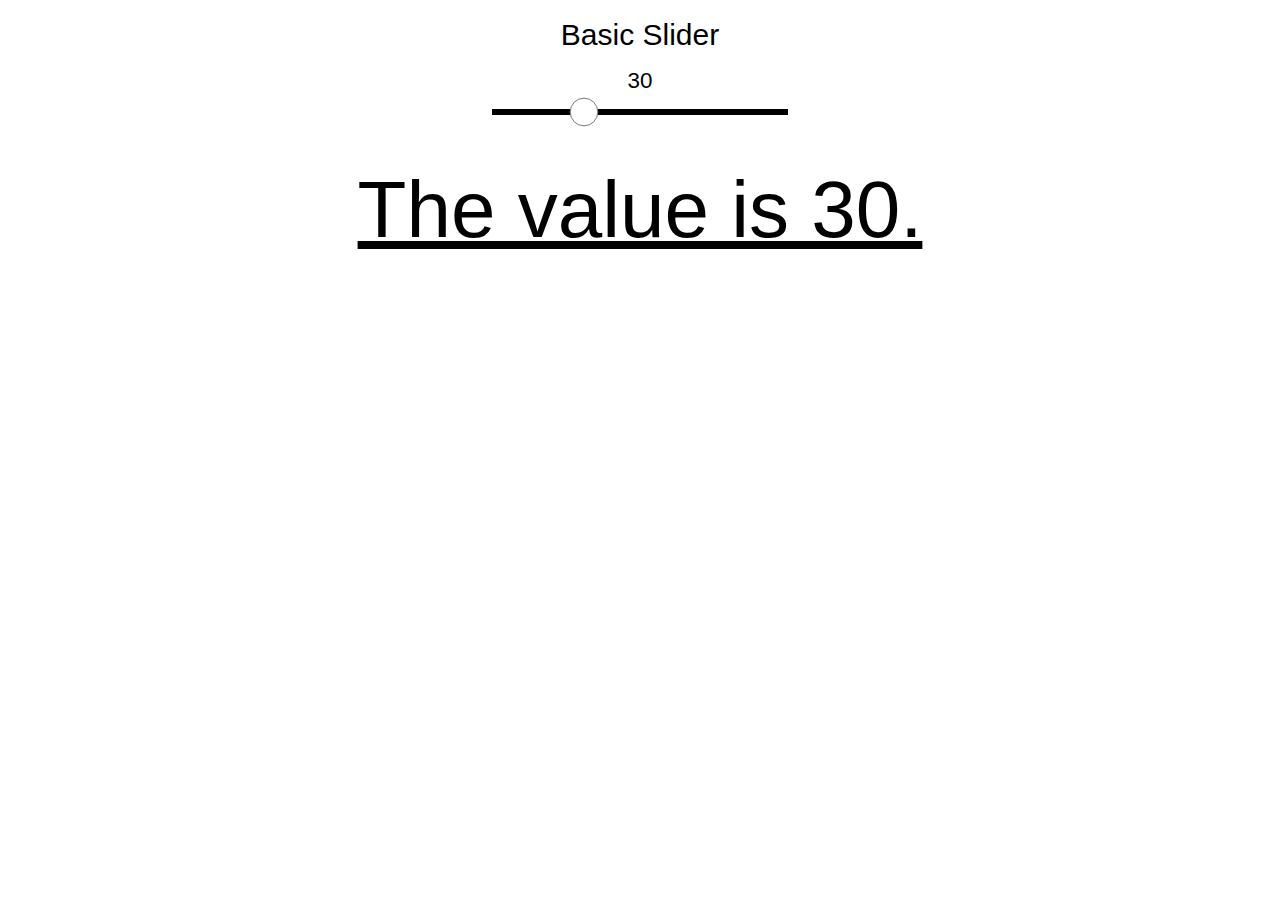
<file: index-just-slider.html>
<!DOCTYPE html>
<head>
<meta charset="utf-8">
<title>Basic Slider</title>
<link rel="stylesheet" href="style/style.css" type="text/css" media="screen" />
</head>


<div id="main-wrapper">
	<h1>Basic Slider</h1>
	<div id="update">
		<div id="timeslider" class="slider">
			<div class="uservalue"></div>
			<div class="sliderholder"></div>
		</div>
        <div class="clr"></div>
	</div><!-- @end #update -->
    
    
    <div id="chart-wrapper">
        <div id="chart" style="margin-top:40px;text-decoration:underline"></div>
        <div class="clr"></div>
    </div><!-- @end #chart-wrapper -->
    
    
    <div class="clr"></div>
</div><!-- @end #main-wrapper -->

<script src="js/d3.v7.min.js"></script>
<script src="js/d3-simple-slider.min.js"></script>

<script>
let USER_INPUT = 30; 
let timeSlider;

// Initialize
initChart();


function initChart() {
		
	addInteraction();
	updateChart();
	
} // @end initChart()




//
// Add interaction
//
function addInteraction() {
    
	// Define slider
	timeSlider = d3.sliderHorizontal()
		.min(0).max(100)
		.step(1)
        .ticks(0)
        .width(280)
		.value(USER_INPUT)
    	.handle(d3.symbol().type(d3.symbolCircle).size(600)())
    	.displayValue(false)
    	.on("onchange", function(val) {
			USER_INPUT = val;
        	updateChart();
    	});
	
	// Add slider
	d3.select("#timeslider .sliderholder")
	    .append("svg")
	    .attr("width", 330)
		.attr("height", 35)
	    // .attr("height", 65)
	    .append("g")
		.attr('transform', 'translate(20,20)')
		.call(timeSlider);
    
} // @end addInteraction()



//
// Update chart based on USER_INPUT
//
function updateChart() {
	
	// update value above slider
	d3.select("#timeslider .uservalue").text(USER_INPUT);
	
	// update the chart based on USER_INPUT
	d3.select("#chart").text("The value is " + USER_INPUT + ".");
	
} // @end updateChart()
</script>
</file>
<file: style/style.css>
/* #Reset & Basics (Inspired by E. Meyers)
================================================== */
	html, body, div, span, applet, object, iframe, h1, h2, h3, h4, h5, h6, p, blockquote, pre, a, abbr, acronym, address, big, cite, code, del, dfn, em, img, ins, kbd, q, s, samp, small, strike, strong, sub, sup, tt, var, b, u, i, center, dl, dt, dd, ol, ul, li, fieldset, form, label, legend, table, caption, tbody, tfoot, thead, tr, th, td, article, aside, canvas, details, embed, figure, figcaption, footer, header, hgroup, menu, nav, output, ruby, section, summary, time, mark, audio, video {
		margin: 0;
		padding: 0;
		border: 0;
		font-size: 100%;
		font: inherit;
		vertical-align: baseline; }
	article, aside, details, figcaption, figure, footer, header, hgroup, menu, nav, section {
		display: block; }
	body {
		line-height: 1; }
	ol, ul {
		list-style: none; }
	blockquote, q {
		quotes: none; }
	blockquote:before, blockquote:after,
	q:before, q:after {
		content: '';
		content: none; }
	table {
		border-collapse: collapse;
		border-spacing: 0; }



body {
    font-family: Helvetica, Arial, sans-serif;
}
#main-wrapper {
    width: 700px;
    margin: 20px auto;
}
.clr { clear: both; }



/* Text
============================ */

h1 {
	font-family: Helvetica, Arial, sans-serif;
	font-size: 30px;
	font-style: normal;
    text-align: center;
    margin: 0 0 20px 0px;
}



/* Controls
============================ */

#update {
    width: 320px;
    margin: 0 auto .5rem auto;
}

.slider .uservalue {
    font-size: 1.4rem;
    font-weight: normal;
    text-align: center;
    width: 100%;
}




/* Chart
============================ */

#chart-wrapper {
    width: 100%;
    margin: 0 auto;
    font-size: 5rem;
    text-align: center;
}
#chart {
    margin: 0 auto;
}


/*** Axes ***/
    
.axis text {
    font-family: Helvetica, Arial, sans-serif;
    font-size: .8rem;
}
.axis path,
.axis line {
  fill: none;
  stroke: #000;
  stroke-width: 1px;
  shape-rendering: crispEdges;
}
.x.axis line { stroke: #e0e0e0; }
.y.axis line { stroke: #e0e0e0; }
.x.axis path { display: none; }
.y.axis path { display: none; }


/*** Bars ***/

.bar rect {
    stroke: #fff;
    shape-rendering: crispEdges;
}
.bar rect.background {
    fill: #eee;
}
.bar rect.percent {
    fill: #5dc1e2;
}
.bar text {
    font-size: .9rem;
    fill: #000;	
}
</file>
